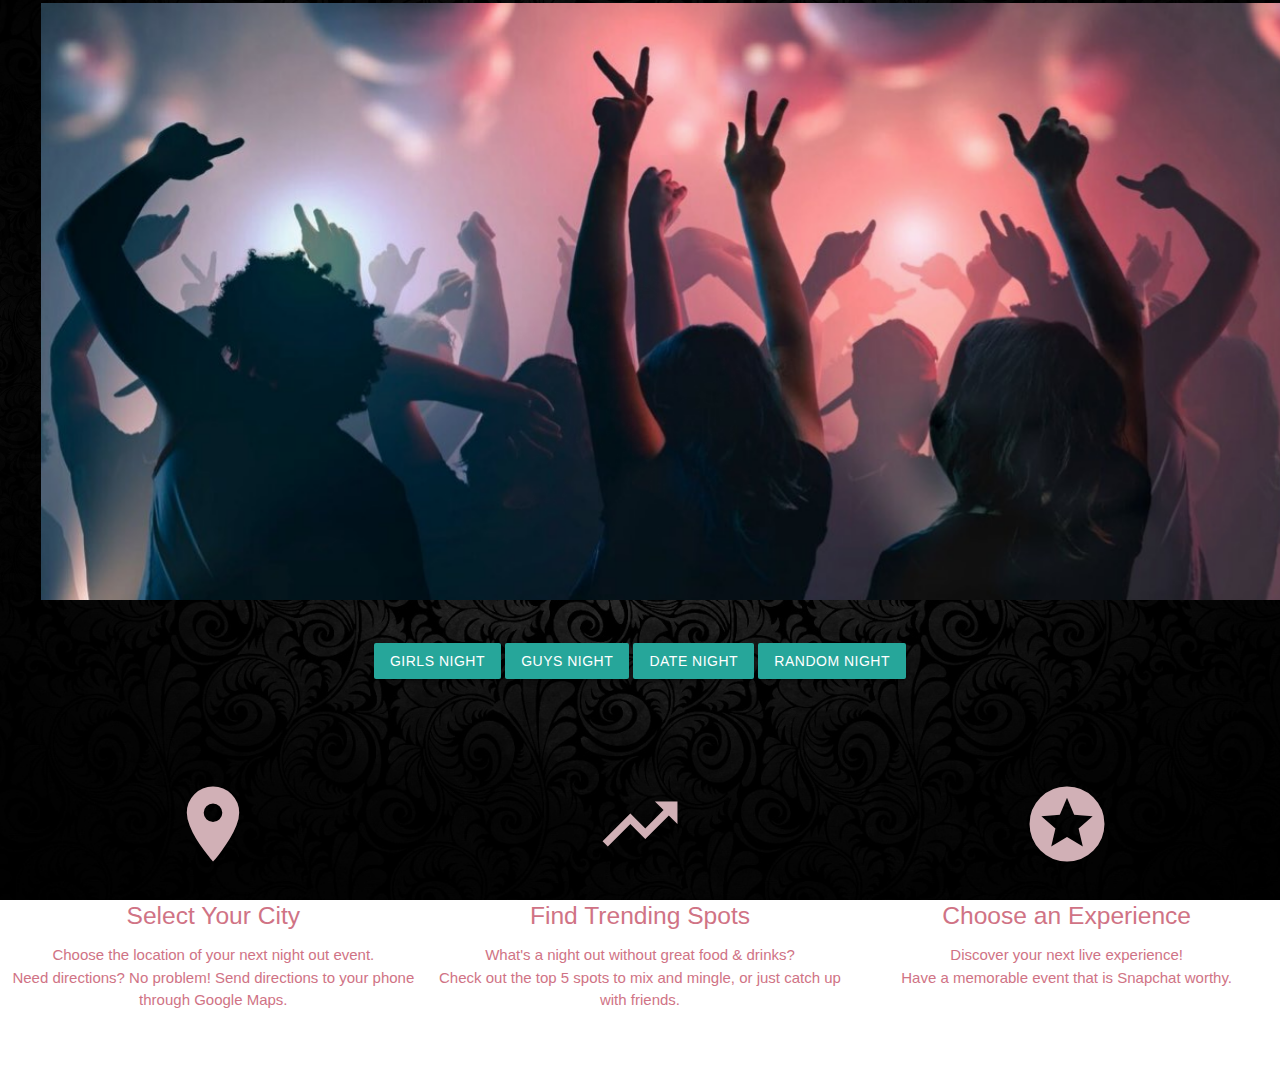
<file: project1/index.html>
<!DOCTYPE html>
<html lang="en">
<html>

<head>
    <title>Night Out</title>
    <!-- Materialize CSS -->
    <link rel="stylesheet" href="https://cdnjs.cloudflare.com/ajax/libs/materialize/0.99.0/css/materialize.min.css">
    <!-- Stlye for Icons -->
    <link href="https://fonts.googleapis.com/icon?family=Material+Icons" rel="stylesheet">
    <!-- Main CSS Source-->
    <link rel="stylesheet" href="style.css">
    <!-- Main JQuery source-->
    <script src="https://ajax.googleapis.com/ajax/libs/jquery/3.2.1/jquery.min.js"></script>


</head>

<body>


    <div class="row">
        <div class="carousel carousel-slider">
            <a class="carousel-item" href="#one!"><img src="assets/images/bk-1-Recovered.jpg"></a>
            <a class="carousel-item" href="#three!"><img src="assets/images/bk-1.jpg"></a>
            <a class="carousel-item" href="#three!"><img src="assets/images/bk-2.jpg"></a>
            <a class="carousel-item" href="#four!"><img src="assets/images/bk-3.jpg"></a>
        </div>
    </div>

    <br>

    <!-- Modal Trigger -->
    <div class="row center">
        <div class="buttonContainer">
            <button class="btn modal-trigger" data-target="modal1" class="waves-effect waves-light btn-large grey" id="girlsNight">Girls Night</button>
            <button class="btn modal-trigger" data-target="modal1" class="waves-effect waves-light btn-large grey" id="guysNight">Guys Night</button>
            <button class="btn modal-trigger" data-target="modal1" class="waves-effect waves-light btn-large grey" id="dateNight">Date Night</button>
            <button class="btn modal-trigger" data-target="modal1" class="waves-effect waves-light btn-large grey" id="randomNight">Random Night</button>
        </div>
    </div>


    <!-- Modal Structure -->
    <div id="modal1" class="modal modal-fixed-footer">
        <div class="modal-content">
            <h4>Enter Your City</h4>
            <div class="row">
                <form class="col s12">
                    <div class="row modal-form-row">
                        <div class="input-field col s6">
                            <input id="cityInput" type="text" class="validate">
                            <label for="cityInput">Location</label>
                        </div>
                    </div>
                </form>
            </div>
            <div class="modal-footer">
                <a class="modal-action modal-close waves-effect waves-red btn-flat">Let's Go!</a>
            </div>
        </div>
        <br><br>
    </div>

    <!--   Icon Section   -->
    <div class="background">
        <div class="row">
            <br><br>
            <div class="col s12 m4">
                <div class="icon-block">
                    <h2 class="center grey-text"><i class="large material-icons">location_on</i></h2>
                    <h5 class="white-text center ">Select Your City</h5>

                    <p class="white-text light center">Choose the location of your next night out event. <br> Need directions? No problem! Send directions to your phone through Google Maps.</p>
                </div>
            </div>

            <div class="col s12 m4">
                <div class="icon-block">
                    <h2 class="center grey-text"><i class="large material-icons">trending_up</i></h2>
                    <h5 class="white-text center">Find Trending Spots</h5>

                    <p class="white-text light center">What's a night out without great food &amp; drinks? <br> Check out the top 5 spots to mix and mingle, or just catch up with friends.</p>
                </div>
            </div>

            <div class="col s12 m4">
                <div class="icon-block">
                    <h2 class="center grey-text"><i class="large material-icons">stars</i></h2>
                    <h5 class="white-text center">Choose an Experience</h5>

                    <p class="white-text light center">Discover your next live experience! <br> Have a memorable event that is Snapchat worthy.</p>
                </div>
            </div>
        </div>
        <br><br>

    </div>

    <!-- Materialize Javascript -->
    <script src="https://cdnjs.cloudflare.com/ajax/libs/materialize/0.99.0/js/materialize.min.js"></script>
    <!-- Main Javascript Source-->
    <script src="game.js"></script>

</body>

</html>
</file>
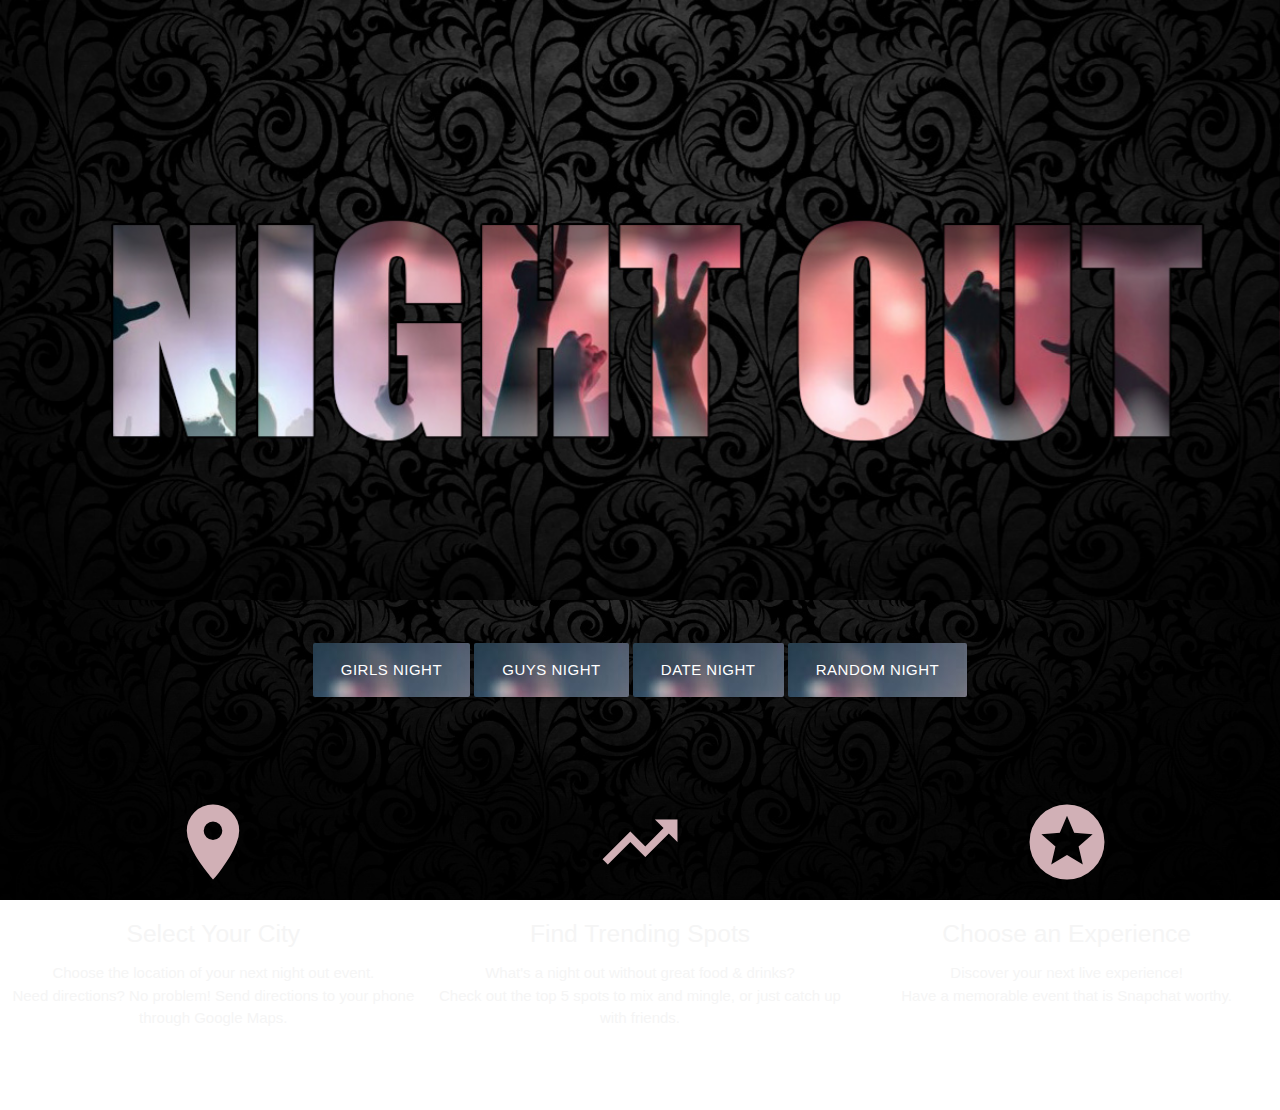
<file: intro.html>
<!DOCTYPE html>
<html lang="en">
<html>

<head>
    <title>Night Out</title>
    <!-- Materialize CSS -->
    <link rel="stylesheet" href="https://cdnjs.cloudflare.com/ajax/libs/materialize/0.99.0/css/materialize.min.css">
    <!-- Stlye for Icons -->
    <link href="https://fonts.googleapis.com/icon?family=Material+Icons" rel="stylesheet">
    <!-- Main CSS Source-->
    <link rel="stylesheet" href="assets/css/style.css">
    <!-- Main JQuery source-->
    <script src="https://ajax.googleapis.com/ajax/libs/jquery/3.2.1/jquery.min.js"></script>


</head>

<body>


    <div class="row">
        <div class="carousel carousel-slider">
            <a class="carousel-item" href="#one!"><img src="assets/images/bk-1-Recovered.jpg"></a>
            <<<<<<< HEAD <a class="carousel-item" href="#three!"><img src="assets/images/bk-2-Recovered.jpg"></a>
                <a class="carousel-item" href="#four!"><img src="assets/images/bk-3-Recovered.jpg"></a>
                =======
                <a class="carousel-item" href="#three!"><img src="assets/images/bk-2.jpg"></a>
                <a class="carousel-item" href="#four!"><img src="assets/images/bk-3.jpg"></a>
                >>>>>>> 94c37b5ec467d797947d2aec5e0df51f9050fc3e
                <a class="carousel-item" href="#four!"><img src="assets/images/bk-4-Recovered.jpg"></a>
        </div>
    </div>

    <br>

    <div class="row center">
        <div class="buttonContainer">
            <a data-target="modal1" class="waves-effect waves-light btn-large grey" id="girlsNight">Girls Night</a>
            <a class="waves-effect waves-light btn-large grey" id="guysNight">Guys Night</a>
            <a class="waves-effect waves-light btn-large grey" id="dateNight">Date Night</a>
            <a class="waves-effect waves-light btn-large grey" id="randomNight">Random Night</a>
        </div>
    </div>


    <!-- Modal Trigger -->


    <!-- Modal Structure -->
    <div id="modal1" class="modal modal-fixed-footer">
        <div class="modal-content">
            <h4>Enter Your City</h4>
            <div class="row">
                <form class="col s12">
                    <div class="row modal-form-row">
                        <div class="input-field col s6">
                            <input id="cityInput" type="text" class="validate">
                            <label for="cityInput">Location</label>
                        </div>
                    </div>
                </form>
            </div>
            <div class="modal-footer">
                <a class="modal-action modal-close waves-effect waves-red btn-flat">Let's Go!</a>
            </div>
        </div>
        <br><br>
    </div>

    <!--   Icon Section   -->
    <div class="background">
        <div class="row">
            <br><br>
            <div class="col s12 m4">
                <div class="icon-block">
                    <h2 class="center grey-text"><i class="large material-icons">location_on</i></h2>
                    <h5 class="white-text center ">Select Your City</h5>

                    <p class="white-text light center">Choose the location of your next night out event. <br> Need directions? No problem! Send directions to your phone through Google Maps.</p>
                </div>
            </div>

            <div class="col s12 m4">
                <div class="icon-block">
                    <h2 class="center grey-text"><i class="large material-icons">trending_up</i></h2>
                    <h5 class="white-text center">Find Trending Spots</h5>

                    <p class="white-text light center">What's a night out without great food &amp; drinks? <br> Check out the top 5 spots to mix and mingle, or just catch up with friends.</p>
                </div>
            </div>

            <div class="col s12 m4">
                <div class="icon-block">
                    <h2 class="center grey-text"><i class="large material-icons">stars</i></h2>
                    <h5 class="white-text center">Choose an Experience</h5>

                    <p class="white-text light center">Discover your next live experience! <br> Have a memorable event that is Snapchat worthy.</p>
                </div>
            </div>
        </div>
        <br><br>

    </div>

    <!-- Materialize Javascript -->
    <script src="https://cdnjs.cloudflare.com/ajax/libs/materialize/0.99.0/js/materialize.min.js"></script>
    <!-- Main Javascript Source-->
    <script src="assets/js/game.js"></script>

</body>

</html>
</file>
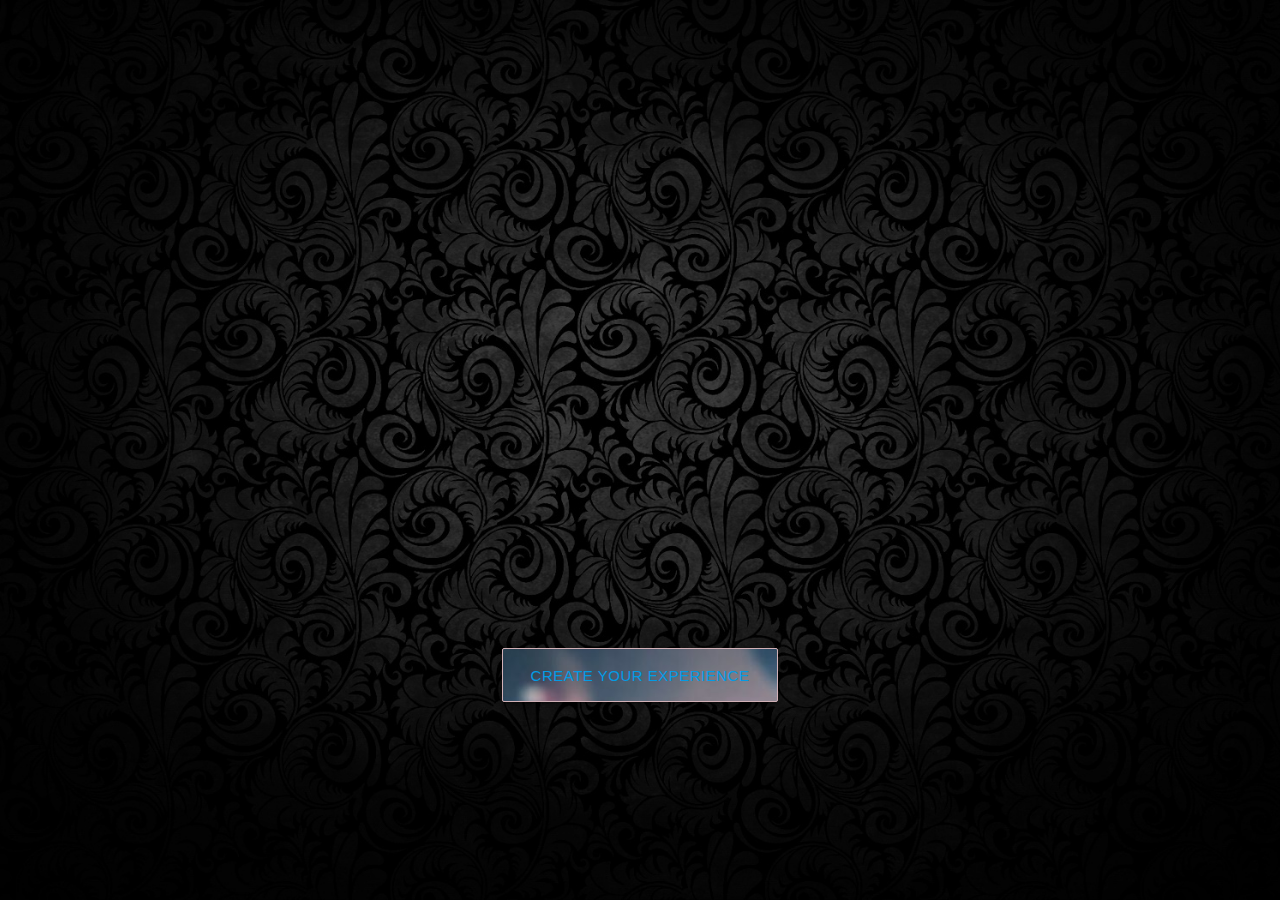
<file: project1/landingPage.html>
<!DOCTYPE html>
<html lang="en">
<html>

<head>
    <title>Night Out - Main Page</title>
    <link rel="icon" type="image/png" href="assets/images/cross-coders.png" />
    <!-- Materialize CSS -->
    <link rel="stylesheet" href="https://cdnjs.cloudflare.com/ajax/libs/materialize/0.99.0/css/materialize.min.css">
    <!-- Stlye for Icons -->
    <link href="https://fonts.googleapis.com/icon?family=Material+Icons" rel="stylesheet">
    <!-- Main CSS Source-->
    <link rel="stylesheet" href="style.css">
</head>

<body>

    <!--carousel-->
    <div class="row">
        <div class="carousel carousel-slider">
            <a class="carousel-item" href="#three!"><img src="assets/images/bk-2-Recovered.jpg"></a>
            <a class="carousel-item" href="#one!"><img src="assets/images/bk-1-Recovered.jpg"></a>
            <a class="carousel-item" href="#three!"><img src="assets/images/bk-3-Recovered.jpg"></a>
        </div>
    </div>

    <br>

    <!-- Modal Trigger -->
    <div class="row center">
        <div class="buttonContainer">
            <button class="waves-effect waves-light btn-large grey" id="girlsNight"><a href="index.html">Create Your Experience</button></a>
        </div>
    </div>


    <!-- Main JQuery source-->
    <script src="https://ajax.googleapis.com/ajax/libs/jquery/3.2.1/jquery.min.js"></script>
    <!-- Compiled and minified Materialize JavaScript -->
    <script src="assets/materialize/js/materialize.min.js"></script>
    <!-- Main Javascript Source-->
    <script src="game.js"></script>

</body>

</html>
</file>
<file: project1/style.css>
body {
    background: url("assets/images/first-background-image.jpg")no-repeat center center fixed;
    -webkit-background-size: cover;
    -moz-background-size: cover;
    -o-background-size: cover;
    background-size: cover;
}

.carousel-slider {
    height: 600px !important;
    max-width: 100%;
}

.buttonContainer {
    align-content: center;
}

.waves-effect {
    background: url("assets/images/bk-1.jpg");
    border: 1px solid #d1b0b6;
    color: #d07385;
    margin: 5px;
}

.white-text {
    color: #d07385 !important;
}

.large,
.material-icons {
    color: #d1b0b6 !important;
}
</file>
<file: assets/css/style.css>
/*=======================================================
=================Main Page Styling ======================
=========================================================*/

body {
    background: url("../images/first-background-image.jpg")no-repeat center center fixed;
    -webkit-background-size: cover;
    -moz-background-size: cover;
    -o-background-size: cover;
    background-size: cover;
}

.carousel-slider {
    height: 600px !important;
    max-width: 100%;
}


/*
.waves-effect {
    background: url("../images/bk-1.jpg");
    border: 2px solid #d1b0b6 !important;
    color: #d07385 !important;
    margin: 5px;
}*/

.white-text {
    color: #d07385 !important;
}

.large,
.material-icons {
    color: #d1b0b6 !important;
}

#girlsNightButton {
    background: url("../images/bk-1.jpg");
}

#homePageButton {
    color: #f5cfe0;
}

#girlsNight {
    background: url("../images/bk-1.jpg");
}

#guysNight {
    background: url("../images/bk-1.jpg");
}

#dateNight {
    background: url("../images/bk-1.jpg");
}

#randomNight {
    background: url("../images/bk-1.jpg");
}

#modalButton {
    background: url("../images/bk-1.jpg");
    color: white;
}


/*=======================================================
=================index3.html Styling ====================
=========================================================*/

#imageNav {
    width: 150px;
    height: 65px;
    margin: 0px;
}

#clipboard {
    width: 10px;
    height: 300px;
}

.section {
    background: url("../images/first-background-image.jpg")no-repeat center center fixed;
    -webkit-background-size: cover;
    -moz-background-size: cover;
    -o-background-size: cover;
    background-size: cover;
}

h2 {
    color: whitesmoke !important;
}

#googleMaps {
    margin: 20px;
    border: 2px solid white;
    height: 300px;
    border-radius: 15px;
    text-align: center;
    background: url("../images/mapsTest.jpg");
}

footer {
    background: url("../images/holder-image.png")no-repeat center center fixed;
    background-size: cover;
    color: whitesmoke !important;
    text-align: center;
}

.white-text {
    color: whitesmoke !important;
}


/*=======================================================
=================Modal Styling ====================
=========================================================*/

.authModal {
    background: url("../assets/images/modal-background.jpg")no-repeat center center fixed;
    background-size: cover;
    border-radius: 8px;
    opacity: 0.8;
}

#modalEmail {
    background-color: white;
    border-radius: 5px;
    width: 500px;
}
#modalEmailSignUp {
    background-color: white;
    border-radius: 5px;
    width: 500px;
}
#modalPass {
    background-color: white;
    border-radius: 5px;
    width: 500px;
}
#modalPassSignUp {
    background-color: white;
    border-radius: 5px;
    width: 500px;
}

#modalCreate {
    width: 500px;
    padding: 5px;
    border-radius: 10px;
    color: white;
    background-color: black;
    border: 1px solid #f7d6dc;
}

#modalLocation {

    background-color: gray;
    color: white;
    border-radius: 15px;
}

#modalLocationBackground {
    float: left;
    position: relative;
    left: -400px;
    top: -130px;
}

#modalFace {
    background-color: dodgerblue;
    width: 220px;
    color: white;
    border: 1px solid white;
    border-radius: 10px;
    padding: 8px;
    margin: 5px;
}

#modalTwit {
    background-color: #30bfff;
    width: 220px;
    color: white;
    border: 1px solid white;
    border-radius: 10px;
    padding: 8px;
    margin: 5px;
}

#modalGoo {
    background-color: #fc4e24;
    width: 220px;
    color: white;
    border: 1px solid white;
    border-radius: 10px;
    padding: 8px;
    margin: 5px;
}

#modalFaceSignUp {
    background-color: dodgerblue;
    width: 220px;
    color: white;
    border: 1px solid white;
    border-radius: 10px;
    padding: 8px;
    margin: 5px;
}

#modalTwitSignUp {
    background-color: #30bfff;
    width: 220px;
    color: white;
    border: 1px solid white;
    border-radius: 10px;
    padding: 8px;
    margin: 5px;
}

#modalGooSignUp {
    background-color: #fc4e24;
    width: 220px;
    color: white;
    border: 1px solid white;
    border-radius: 10px;
    padding: 8px;
    margin: 5px;
}

.modal-footer {
    background: url("../images/holder-image.png")no-repeat center center fixed;
    background-size: cover;
    position: static;
}


/*=======================================================
=================Results Page HTML ====================
=========================================================*/

#navContainer {
    background: url("../images/first-background-image.jpg")no-repeat center center fixed;
    background-size: cover;
}

#logo-container {
    width: 165px;
    height: 63px;
}

#logIn {
    background: none !important;
}

#logInMobile {
    background: none !important;
}

#holder {
    background: url("../images/page3-background.jpg")no-repeat center center fixed;
    background-size: cover;
    border-radius: 15px;
    border: 1px solid white;
    padding: 10px;
    color: whitesmoke !important;
    width: 100%;
}

#preferredCity {
    text-align: center;
    font-size: 45px;
    text-shadow: 2px 2px #000000;
    margin: 0px;
    color: white;
}

#preferredWeather {
    text-align: center;
    text-shadow: 2px 2px #000000;
    margin: 0px;
    color: white;
}

.eventContainer {
    color: black;
}

.eventDiv {
    border-radius: 30px;
    width: 48%;
    float: left;
    text-align: center;
    margin: 5px;
    margin-left: 14px;
    background: url("../images/eventBackground.jpeg")no-repeat center center fixed;
    background-size: cover;
}

#lastContainer {
    padding: 20px;
}

.eventClicked {
    background: url("../images/pinkpurple.jpeg") repeat center center fixed;
}

.clipboardContainer {
    font-size: 30px;
    text-shadow: 2px 2px #000000;
    color: white;
    margin-top: 260px; 
}

#doneModal {
    background: url("../images/clipboard.png") no-repeat center center fixed;
}



/*=======================================================
=================Main Page Styling ======================
=========================================================*/

/*body {
    background: url("../images/first-background-image.jpg")no-repeat center center fixed;
    -webkit-background-size: cover;
    -moz-background-size: cover;
    -o-background-size: cover;
    background-size: cover;
}
.carousel-slider {
    height: 600px !important;
    max-width: 100%;
}
.buttonContainer {
    align-content: center;
}
.waves-effect,
button {
    background: url("../images/bk-1.jpg");
    border: 2px solid #d1b0b6 !important;
    color: #d07385 !important;
    margin: 5px;
}
.white-text {
    color: #d07385 !important;
}
.large,
.material-icons {
    color: #d1b0b6 !important;
}
a{
    color: #d07385;
}
*/
/*=======================================================
=================index3.html Styling ====================
=========================================================*/
/*
#imageNav {
    width: 150px;
    height: 65px;
    margin: 0px;
}
#clipboard {
    width: 10px;
    height: 300px;
}
.section {
    background: url("../images/first-background-image.jpg")no-repeat center center fixed;
    -webkit-background-size: cover;
    -moz-background-size: cover;
    -o-background-size: cover;
    background-size: cover;
}
h2 {
    color: whitesmoke !important;
}
#holder {
    border-radius: 15px;
    height: 300px;
    background: url("../images/bk-1.jpg")no-repeat center center fixed;
    background-size: cover;
    opacity: 1;
    padding: 10px;
    color: whitesmoke !important;
    width: 100%;
}
#city {
    margin: 20px;
}
#googleMaps {
    margin: 20px;
    border: 2px solid whitesmoke;
    height: 300px;
    width: 300px;
}
#weather {
    margin: 20px;
}
footer {
    background: url("../images/holder-image.png")no-repeat center center fixed;
    background-size: cover;
    color: whitesmoke !important;
    text-align: center;
}
.white-text {
    color: whitesmoke !important;
}
*/

/*=======================================================
=================Modal Styling ====================
=========================================================*/

/*#modalLocation {
    background: url("../images/locationImage.jpeg")no-repeat center center fixed;
    background-size: cover;
    color: whitesmoke;
    border-radius: 15px;
}
.modal-footer {
    background: url("../images/holder-image.png")no-repeat center center fixed;
    background-size: cover;
    position: static;
}
#modalButton {
    margin-right: 320px;
}
#modallogin{
    background: url("../images/holder-image.png")no-repeat center center fixed;
    background-size: cover;
    color: whitesmoke;
    border-radius: 15px;    
}*/
</file>
